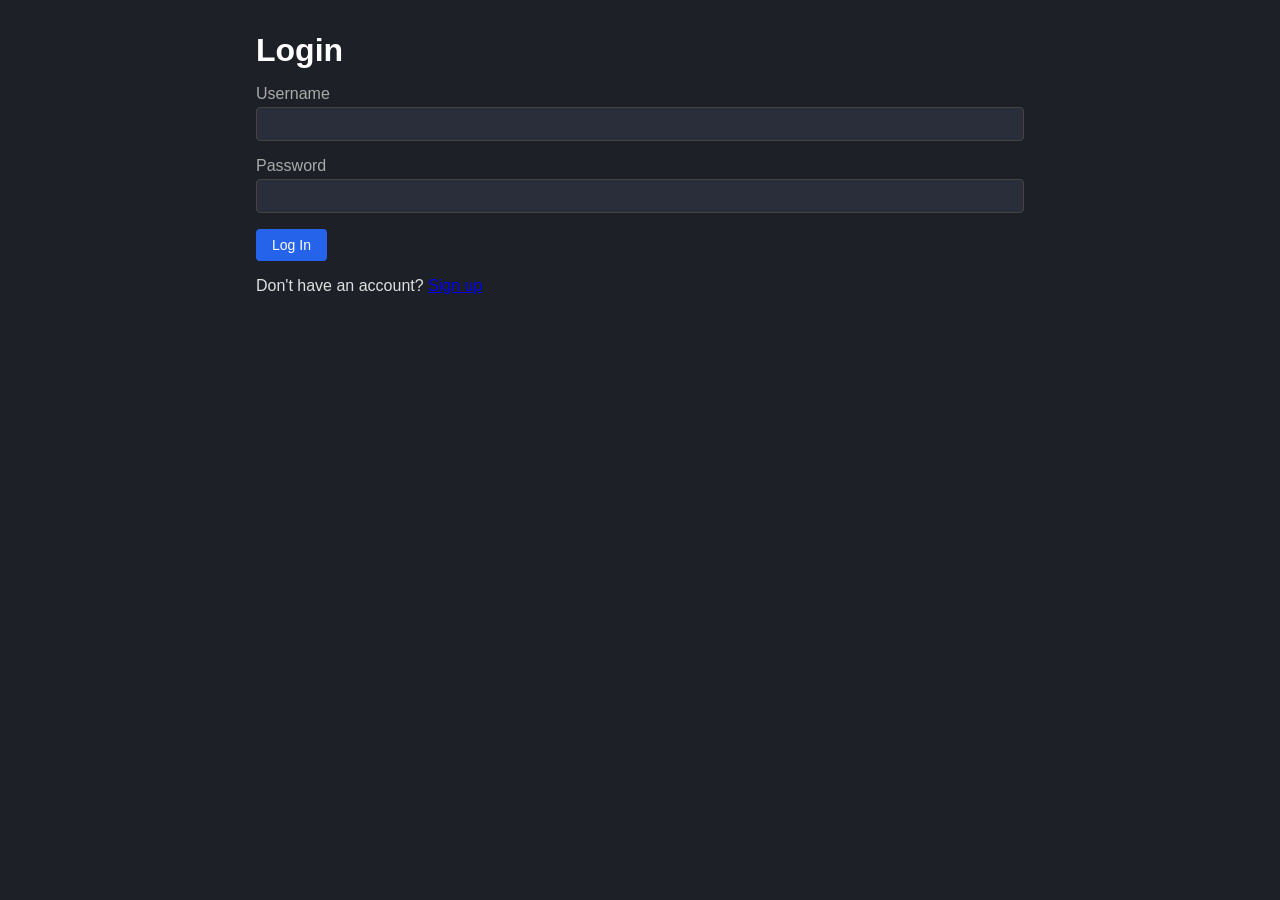
<file: login.html>
<!DOCTYPE html>
<html lang="en">
<head>
<meta charset="UTF-8">
<title>xclone - Login</title>
<link rel="stylesheet" href="/style.css">
</head>
<body>
<main class="container">
  <h1>Login</h1>
  <form id="loginForm">
    <div class="form-group">
      <label>Username</label>
      <input type="text" name="username" required autocomplete="username">
    </div>
    <div class="form-group">
      <label>Password</label>
      <input type="password" name="password" required autocomplete="current-password">
    </div>
    <button type="submit">Log In</button>
  </form>
  <p>Don't have an account? <a href="/signup">Sign up</a></p>
  <div id="err" class="error"></div>
</main>
<script>
document.getElementById('loginForm').addEventListener('submit', handleLogin);

async function handleLogin(e) {
  e.preventDefault();
  const username = e.target.elements['username'].value;
  const password = e.target.elements['password'].value;
  const res = await fetch('/api/auth/login', {
    method: 'POST',
    headers: { 'Content-Type': 'application/json' },
    body: JSON.stringify({ username, password })
  });
  if (res.status === 200) {
    const data = await res.json();
    localStorage.setItem('token', data.session_token);
    window.location.href = '/';
  } else {
    document.getElementById('err').textContent = 'Login failed. Check your credentials.';
  }
}
</script>
</body>
</html>
</file>
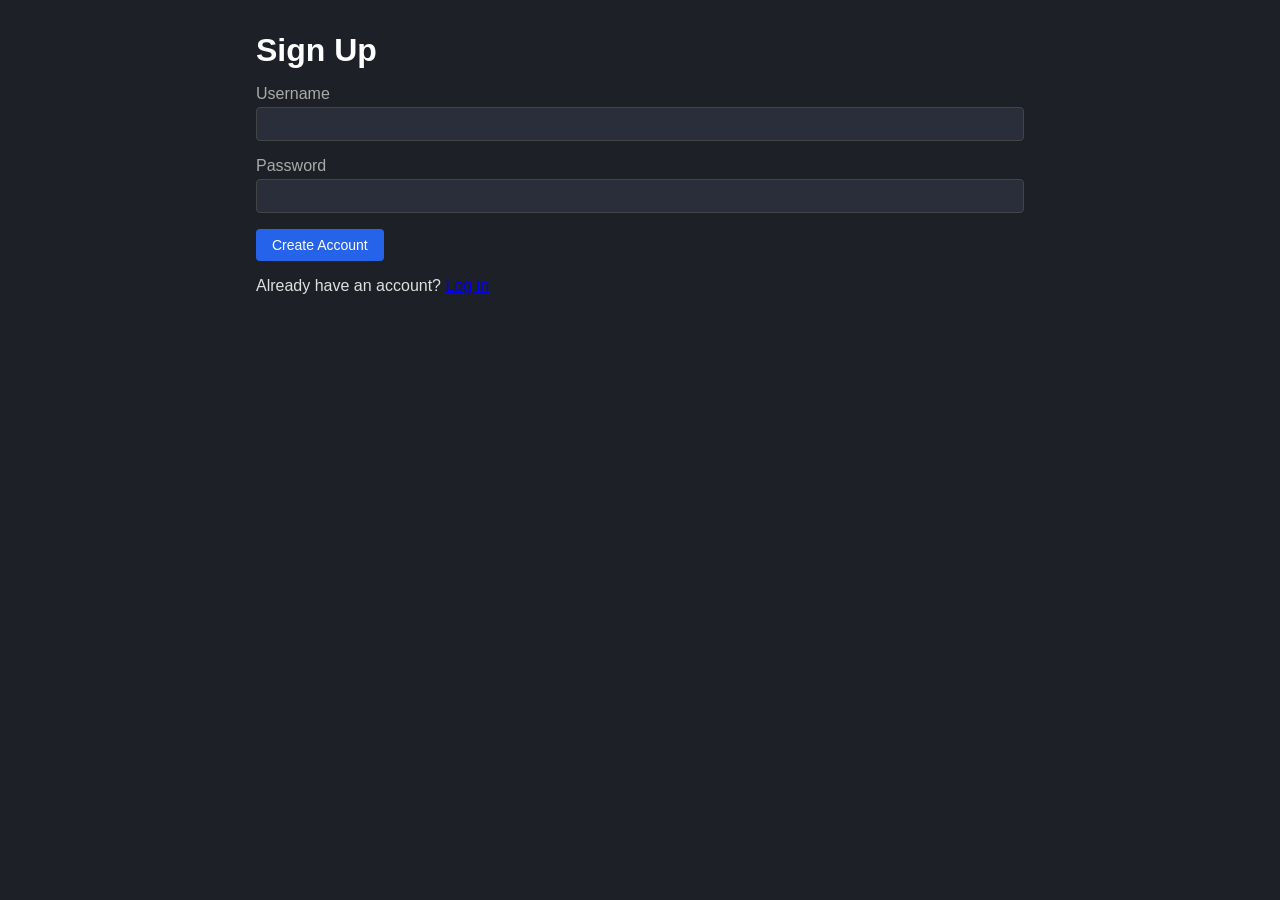
<file: signup.html>
<!DOCTYPE html>
<html lang="en">
<head>
<meta charset="UTF-8">
<title>xclone - Sign Up</title>
<link rel="stylesheet" href="/style.css">
</head>
<body>
<main class="container">
  <h1>Sign Up</h1>
  <form id="signupForm">
    <div class="form-group">
      <label>Username</label>
      <input type="text" name="username" required autocomplete="username">
    </div>
    <div class="form-group">
      <label>Password</label>
      <input type="password" name="password" required autocomplete="new-password">
    </div>
    <button type="submit">Create Account</button>
  </form>
  <p>Already have an account? <a href="/login">Log in</a></p>
  <div id="err" class="error"></div>
</main>
<script>
document.getElementById('signupForm').addEventListener('submit', doSignup);

async function doSignup(e) {
  e.preventDefault();
  const username = e.target.elements['username'].value;
  const password = e.target.elements['password'].value;
  const res = await fetch('/api/auth/signup', {
    method: 'POST',
    headers: { 'Content-Type': 'application/json' },
    body: JSON.stringify({ username, password })
  });
  if (res.status === 201) {
    const data = await res.json();
    localStorage.setItem('token', data.session_token);
    window.location.href = '/';
  } else {
    document.getElementById('err').textContent = 'Signup failed. Username may already be taken.';
  }
}
</script>
</body>
</html>
</file>
<file: style.css>
* { box-sizing: border-box; }
body {
    background-color: #1d2026;
    color: #e0e0e0;
    font-family: sans-serif;
    font-size: 16px;
    margin: 0;
    padding: 0;
}
h1 { font-size: 2rem; color: #fff; margin: 0 0 16px 0; }
nav {
    background: #0f1117;
    padding: 10px 20px;
    display: flex;
    gap: 16px;
    align-items: center;
}
nav a { color: #7fb3f5; text-decoration: none; padding: 6px 10px; }
nav a:hover { text-decoration: underline; }
.container { max-width: 800px; margin: 32px auto; padding: 0 16px; }
input, textarea, button, select {
    background-color: #2a2e3a;
    color: #e0e0e0;
    border: 1px solid #444;
    padding: 8px 12px;
    border-radius: 4px;
    font-size: 14px;
}
button {
    background-color: #2563eb;
    color: white;
    border: none;
    cursor: pointer;
    padding: 8px 16px;
}
button:hover { background-color: #1d4ed8; }
.form-group { margin-bottom: 16px; }
label { display: block; margin-bottom: 4px; color: #aaa; }
input, textarea { width: 100%; }
.post-card {
    background: #2a2e3a;
    border-radius: 8px;
    padding: 16px;
    margin-bottom: 12px;
}
.post-card .author { color: #7fb3f5; font-weight: bold; margin-bottom: 8px; }
.error { color: #f87171; margin-top: 8px; }
</file>
